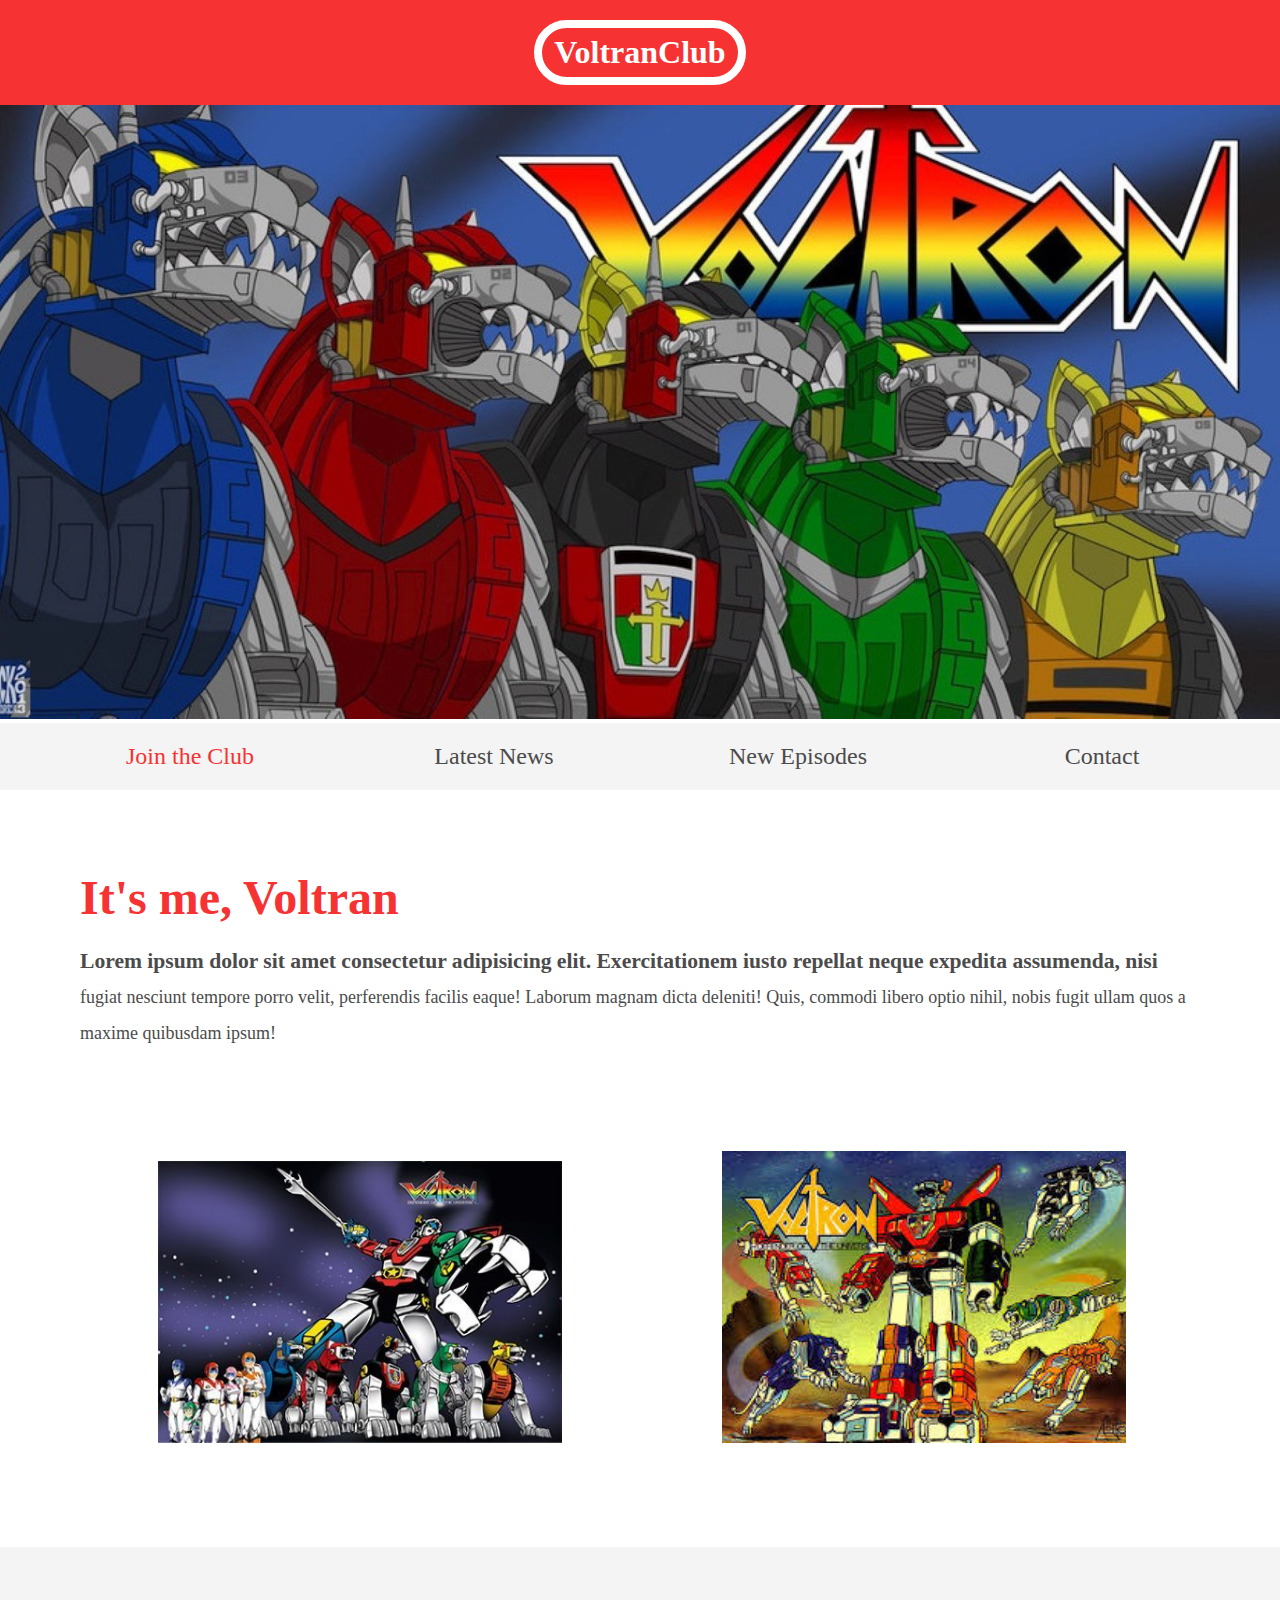
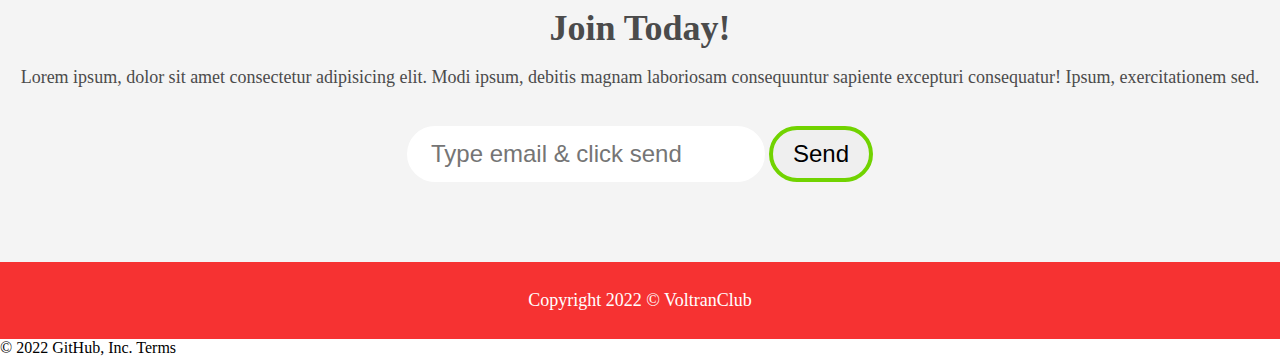
<file: index.html>
<!DOCTYPE html>
<html lang="en">
  <head>
    <meta charset="UTF-8" />
    <meta http-equiv="X-UA-Compatible" content="IE=edge" />
    <meta name="viewport" content="width=device-width, initial-scale=1.0" />
    <title>VoltranClub</title>
    <link rel="stylesheet" href="style.css" />
  </head>
  <body>
    <header>
      <h1>VoltranClub</h1>
    </header>

    <section class="banner">
      <img src="./images/voltran.jpg" alt="Voltran" />
    </section>

    <nav class="main-nav">
      <ul>
        <li><a href="#" class="join">Join the Club</a></li>
        <li><a href="#">Latest News</a></li>
        <li><a href="#">New Episodes</a></li>
        <li><a href="#">Contact</a></li>
      </ul>
    </nav>

    <main>
      <article>
        <h2>It's me, Voltran</h2>
        <p>
          Lorem ipsum dolor sit amet consectetur adipisicing elit.
          Exercitationem iusto repellat neque expedita assumenda, nisi fugiat
          nesciunt tempore porro velit, perferendis facilis eaque! Laborum
          magnam dicta deleniti! Quis, commodi libero optio nihil, nobis fugit
          ullam quos a maxime quibusdam ipsum!
        </p>
      </article>
      <ul class="images">
        <li><img src="./images/voltran2.jpg" alt="voltran images" /></li>
        <li><img src="./images/voltran3.jpg" alt="voltran images" /></li>
      </ul>
    </main>
    <section class="join">
      <h2>Join Today!</h2>
      <p>
        Lorem ipsum, dolor sit amet consectetur adipisicing elit. Modi ipsum,
        debitis magnam laboriosam consequuntur sapiente excepturi consequatur!
        Ipsum, exercitationem sed.
      </p>

      <form action="#">
        <input
          type="email"
          name="email"
          id=""
          placeholder="Type email & click send"
          required
        />
        <input type="submit" value="Send" id="submit" />
      </form>
    </section>
    <footer>
      <p class="copyright">Copyright 2022 &copy; VoltranClub</p>
    </footer>
  </body>
</html>
© 2022 GitHub, Inc.
Terms
</file>
<file: style.css>
/* * {
    margin: 0;
    padding: ;
} */
body, ul, li, h1, h2, a{
    margin: 0;
    padding: 0;
    font-family: tahoma;
  }
  p{
    font-size: 18px;
  }
  header{
    background-color: #F63232;
    padding: 20px 0;
    text-align: center;
    position: fixed;
    width: 100%;
    top: 0;
    left: 0;
    z-index: 1;
  }
  header h1{
    color: white;
    border: 8px solid white;
    display: inline-block;
    padding: 6px 12px;
    border-radius: 36px;
  }
  .banner{
    position: relative;
  }
  .banner img{
    max-width: 100%;
  }
  nav{
    background: #F4F4F4;
    padding: 20px;
    position: sticky;
    top: 106px;
    z-index: 1;
  }
  nav ul{
    white-space: nowrap;
    max-width: 1200px;
    margin: 0 auto;
    text-align: center;
  }
  nav li{
    width: 25%;
    display: inline-block;
    font-size: 24px;
  }
  nav li a{
    text-decoration: none;
    color: #4B4B4B;
  }
  nav li a:hover{
    text-decoration: underline;
  }
  nav li a.join{
    color: #F63232;
  }
  main{
    max-width: 100%;
    width: 1200px;
    margin: 80px auto;
    padding: 0 40px;
    box-sizing: border-box;
  }
  article h2{
    color: #F63232;
    font-size: 48px;
  }
  article p{
    line-height: 2em;
    color: #4B4B4B;
  }
  article p::first-line{
    font-weight: bold;
    font-size: 1.2em;
  }
  .images{
    text-align: center;
    margin: 80px 0;
    white-space: nowrap;
  }
  .images li{
    display: inline-block;
    list-style-type: none;
    width: 40%;
    margin: 20px 5%;
    position: relative;
  }
  .images li:hover{
    top: -4px;
  }
  .images li img{
    width: 90%;
  }
  section.join{
    background: #F4F4F4;
    text-align: center;
    padding: 60px 20px;
    color: #4B4B4B;
  }
  section.join h2{
    font-size: 36px;
  }
  form input{
    margin: 20px 0;
    padding: 10px 20px;
    font-size: 24px;
    border-radius: 28px;
    border: 4px solid white;
  }
  form input:focus{
    border: 4px dashed #4B4B4B;
    outline: none;
  }
  form input:valid{
    border: 4px solid #71d300;
  }
  #submit {
    cursor: pointer;
  }
  footer{
    background: #F63232;
    color: white;
    padding: 10px;
    text-align: center;
  }
  /* responsive styles */
  @media screen and (max-width: 1400px){
    .banner .welcome{
      font-size: 40px;
    }
  }
  @media screen and (max-width: 960px){
    .banner .welcome{
      font-size: 28px;
    }
    nav li{
      font-size: 18px;
    }
  }
  @media screen and (max-width: 700px){
    .banner .welcome{
      font-size: 20px;
      position: relative;
      text-align: center;
    }
    .banner .welcome br{
      display: none;
    }
    .banner .welcome span{
      font-size: 1em;
    }
    nav li{
      font-size: 18px;
    }
    .images li{
      width: 100%;
      display: block;
      margin: 20px auto;
    }
  }
  @media screen and (max-width: 560px){
    .banner .welcome{
      font-size: 20px;
      position: relative;
      text-align: center;
    }
    .banner .welcome br{
      display: none;
    }
    .banner .welcome span{
      font-size: 1em;
    }
    nav li{
      display: block;
      width: 100%;
      margin: 12px 0;
    }
    article h2{
      font-size: 36px;
    }
    header, nav{
      position: relative;
      top: 0;
    }
  }
</file>
